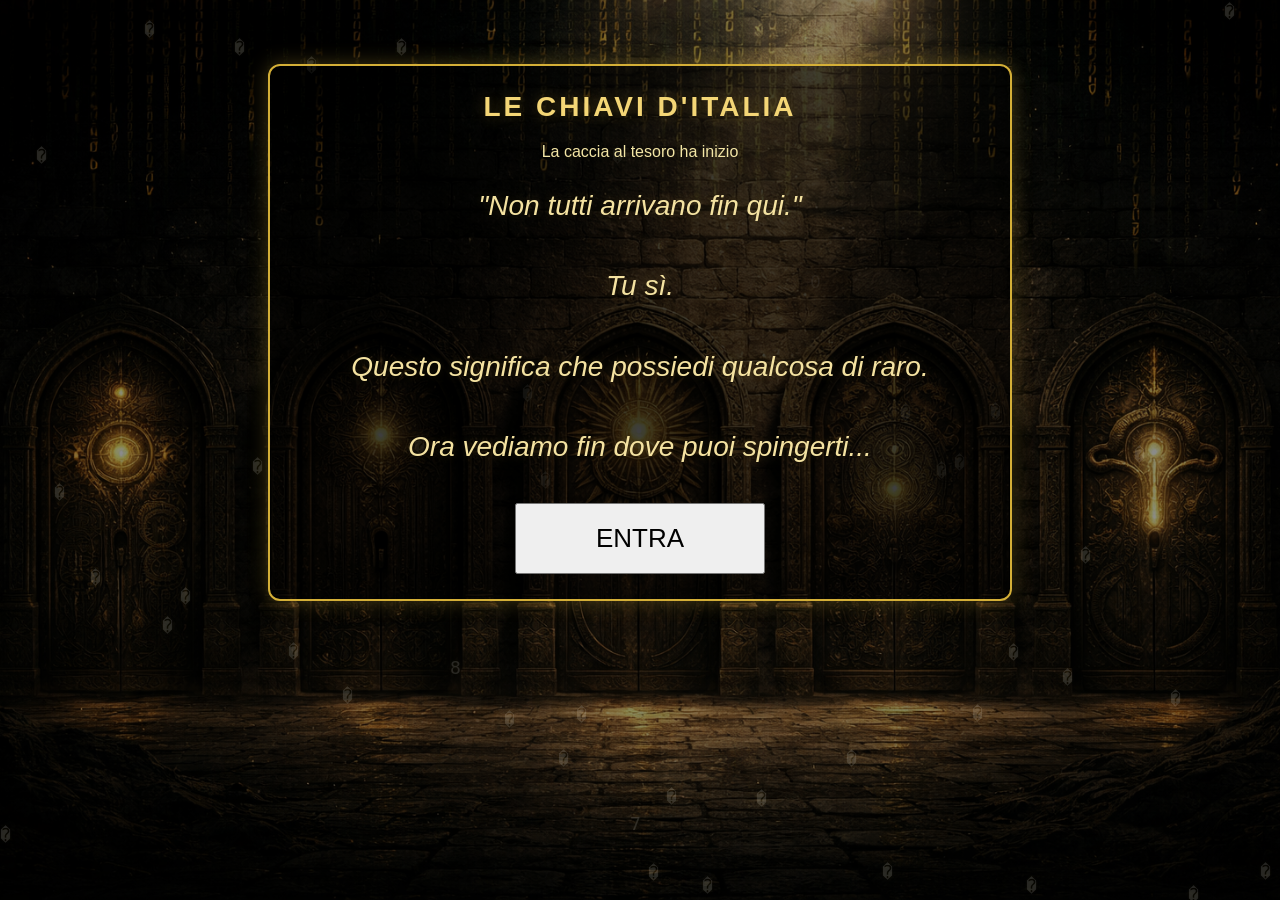
<file: index.html>
<!DOCTYPE html>
<html lang="it">
<head>
<meta charset="UTF-8">
<meta name="viewport" content="width=device-width, initial-scale=1.0">
<title>Le Chiavi d'Italia</title>

<link rel="stylesheet" href="style.css">
</head>

<body class="page-simple">

<!-- MATRIX -->
<canvas id="matrix"></canvas>

<!-- CONTENUTO -->
<main class="overlay">

  <div class="intro-box">

    <h1 class="site-title">LE CHIAVI D'ITALIA</h1>

    <div class="site-subtitle">La caccia al tesoro ha inizio</div>

    <p class="egypt-quote">"Non tutti arrivano fin qui."</p>
    <p class="egypt-quote">Tu sì.</p>
    <p class="egypt-quote">Questo significa che possiedi qualcosa di raro.</p>
    <p class="egypt-quote">Ora vediamo fin dove puoi spingerti...</p>

    <button class="enter-btn" onclick="window.location.href='hub.html'">
      ENTRA
    </button>

  </div>

</main>

<!-- MATRIX SCRIPT -->
<script>
const canvas = document.getElementById("matrix");
const ctx = canvas.getContext("2d");

canvas.width = window.innerWidth;
canvas.height = window.innerHeight;

const letters = "𓂀𓆣𓅓𓋹𓃭𓂋𓁹𓆑𓊃𓏏𓈖𓍿01234567𓀀𓀁𓀂𓀃𓀄𓀅𓀆𓀇𓀈𓀉𓀊𓀋𓀌𓀍𓀎𓀏𓀐𓀑𓀒𓀓𓀔𓀕𓀖𓀗𓀘𓀙𓀚𓀛𓀜𓀝𓀞𓀟𓀠𓀡𓀢𓀣𓀤𓀥𓀦𓀧𓀨𓀩𓀪𓀫𓀬𓀭𓀮𓀯𓀰𓀱𓀲𓀳𓀴𓀵89";
const fontSize = 18;
let columns = Math.floor(canvas.width / fontSize);

let drops = [];
for (let i = 0; i < columns; i++) {
  drops[i] = Math.random() * canvas.height / fontSize;
}

function draw() {
  ctx.clearRect(0, 0, canvas.width, canvas.height);

  ctx.fillStyle = "rgba(255, 255, 255, 0.35)";
  ctx.shadowColor = "rgba(255, 215, 0, 0.35)";
  ctx.shadowBlur = 3;
  ctx.font = fontSize + "px monospace";

  for (let i = 0; i < drops.length; i++) {
    const text = letters.charAt(Math.floor(Math.random() * letters.length));
    ctx.fillText(text, i * fontSize, drops[i] * fontSize);

    if (drops[i] * fontSize > canvas.height && Math.random() > 0.975) {
      drops[i] = 0;
    }

    drops[i]++;
  }
}

setInterval(draw, 50);

window.addEventListener("resize", () => {
  canvas.width = window.innerWidth;
  canvas.height = window.innerHeight;
  columns = Math.floor(canvas.width / fontSize);
  drops = [];
  for (let i = 0; i < columns; i++) {
    drops[i] = Math.random() * canvas.height / fontSize;
  }
});
</script>

</body>
</html>
</file>
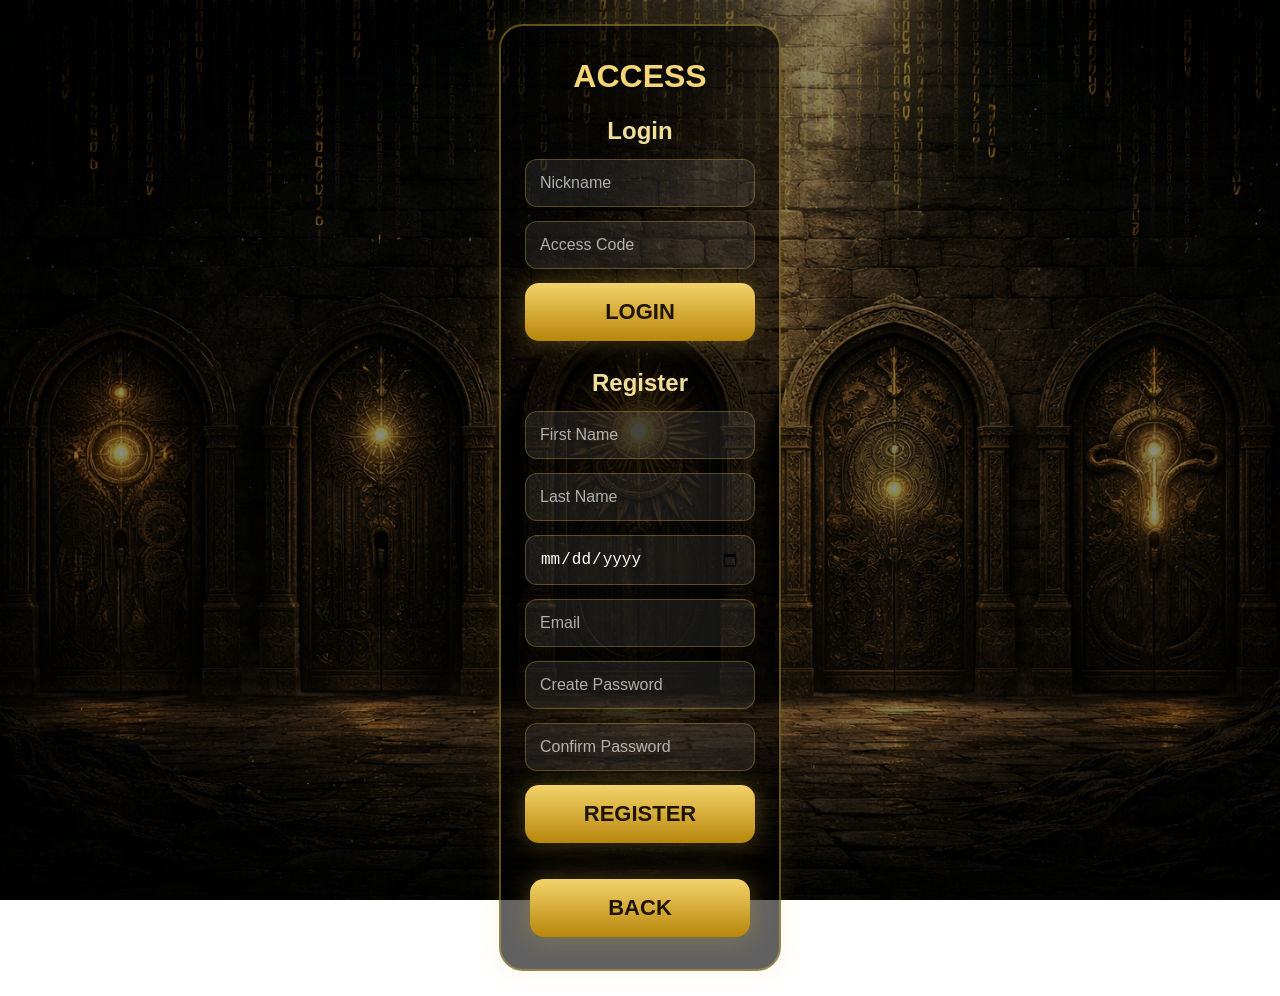
<file: accesso.html>
<!DOCTYPE html>
<html lang="it">
<head>
  <meta charset="UTF-8">
  <meta name="viewport" content="width=device-width, initial-scale=1.0">
  <title>Access - Le Chiavi d'Italia</title>
  <link rel="stylesheet" href="style.css">
</head>
<body class="page-simple">
  <canvas id="matrix"></canvas>

  <main class="overlay simple-page">
    <div class="simple-box">
      <h1>Access</h1>

      <div class="form-section">
        <h2>Login</h2>
        <form class="access-form" onsubmit="loginUser(event)">
          <input type="text" id="nickname" placeholder="Nickname" required>
          <input type="text" id="accessCode" placeholder="Access Code" required>
          <button type="submit" class="egypt-btn">LOGIN</button>
        </form>
      </div>

      <div class="form-section">
        <h2>Register</h2>
        <form class="access-form" onsubmit="registerUser(event)">
          <input type="text" id="firstName" placeholder="First Name" required>
          <input type="text" id="lastName" placeholder="Last Name" required>
          <input type="date" id="birthDate" required>
          <input type="email" id="email" placeholder="Email" required>
          <input type="password" id="password" placeholder="Create Password" required>
          <input type="password" id="confirmPassword" placeholder="Confirm Password" required>
          <button type="submit" class="egypt-btn">REGISTER</button>
        </form>
      </div>

      <button class="egypt-btn secondary-btn" onclick="window.location.href='hub.html'">
        BACK
      </button>
    </div>
  </main>

  <script>
    function loginUser(event) {
      event.preventDefault();
      const nickname = document.getElementById("nickname").value;
      const accessCode = document.getElementById("accessCode").value;

      if (!nickname || !accessCode) {
        alert("Please fill in all fields");
        return;
      }

      localStorage.setItem("utenteNickname", nickname);
      alert("Login successful");
      window.location.href = "gioco.html";
    }

    function registerUser(event) {
      event.preventDefault();

      const firstName = document.getElementById("firstName").value;
      const lastName = document.getElementById("lastName").value;
      const birthDate = document.getElementById("birthDate").value;
      const email = document.getElementById("email").value;
      const password = document.getElementById("password").value;
      const confirmPassword = document.getElementById("confirmPassword").value;

      if (!firstName || !lastName || !birthDate || !email || !password || !confirmPassword) {
        alert("Please fill in all fields");
        return;
      }

      if (password !== confirmPassword) {
        alert("Passwords do not match");
        return;
      }

      alert("Registration completed successfully");
    }

    const canvas = document.getElementById("matrix");
    const ctx = canvas.getContext("2d");

    const letters = "𓂀𓆣𓅓𓋹𓃭𓂋0123456789ABCDEFGHIJKLMNOPQRSTUVWXYZ";
    const fontSize = 18;
    let columns = 0;
    let drops = [];

    function resizeCanvas() {
      canvas.width = window.innerWidth;
      canvas.height = window.innerHeight;
      columns = Math.floor(window.innerWidth / fontSize);
      drops = Array(columns).fill(1);
    }

    function draw() {
      ctx.fillStyle = "rgba(0, 0, 0, 0.08)";
      ctx.fillRect(0, 0, canvas.width, canvas.height);

      ctx.fillStyle = "#d4af37";
      ctx.font = fontSize + "px monospace";

      for (let i = 0; i < drops.length; i++) {
        const text = letters.charAt(Math.floor(Math.random() * letters.length));
        ctx.fillText(text, i * fontSize, drops[i] * fontSize);

        if (drops[i] * fontSize > canvas.height && Math.random() > 0.975) {
          drops[i] = 0;
        }

        drops[i]++;
      }
    }

    resizeCanvas();
    window.addEventListener("resize", resizeCanvas);
    setInterval(draw, 38);
  </script>
</body>
</html>
</file>
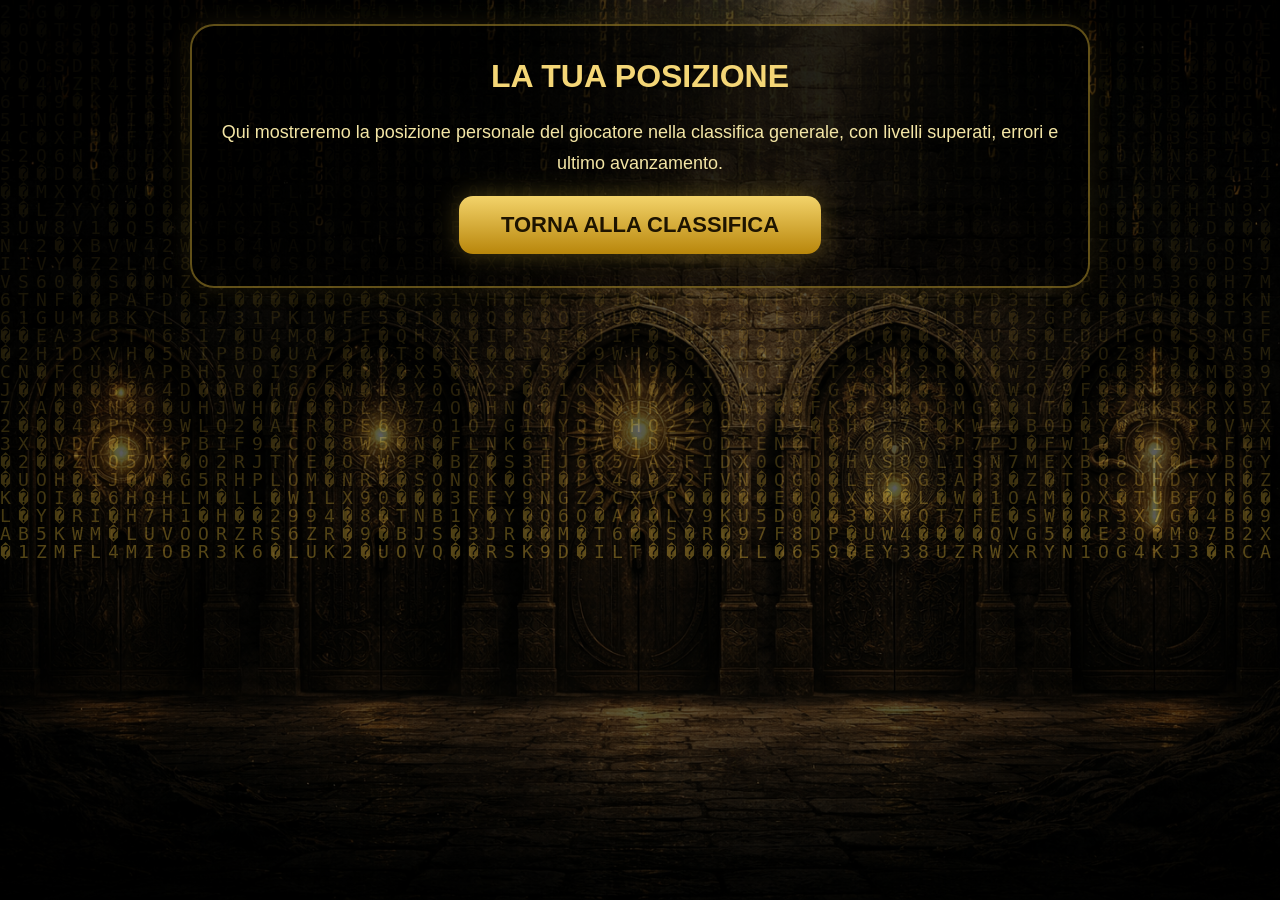
<file: classifica.html>
<!DOCTYPE html>
<html lang="it">
<head>
  <meta charset="UTF-8">
  <meta name="viewport" content="width=device-width, initial-scale=1.0">
  <title>Classifica completa - Le Chiavi d'Italia</title>
  <link rel="stylesheet" href="style.css">
</head>
<body class="page-simple">
  <canvas id="matrix"></canvas>

  <main class="overlay simple-page">
    <div class="simple-box">
      <h1>La tua posizione</h1>
      <p>
        Qui mostreremo la posizione personale del giocatore nella classifica generale,
        con livelli superati, errori e ultimo avanzamento.
      </p>

      <button class="egypt-btn" onclick="window.location.href='hub.html'">TORNA ALLA CLASSIFICA</button>
    </div>
  </main>

  <script>
    const canvas = document.getElementById("matrix");
    const ctx = canvas.getContext("2d");
    const letters = "𓂀𓆣𓅓𓋹𓃭𓂋0123456789ABCDEFGHIJKLMNOPQRSTUVWXYZ";
    const fontSize = 18;
    let columns = 0, drops = [];

    function resizeCanvas() {
      canvas.width = window.innerWidth;
      canvas.height = window.innerHeight;
      columns = Math.floor(window.innerWidth / fontSize);
      drops = Array(columns).fill(1);
    }

    function draw() {
      ctx.fillStyle = "rgba(0,0,0,0.08)";
      ctx.fillRect(0,0,canvas.width,canvas.height);
      ctx.fillStyle = "#d4af37";
      ctx.font = fontSize + "px monospace";

      for (let i = 0; i < drops.length; i++) {
        const text = letters.charAt(Math.floor(Math.random() * letters.length));
        ctx.fillText(text, i * fontSize, drops[i] * fontSize);
        if (drops[i] * fontSize > canvas.height && Math.random() > 0.975) drops[i] = 0;
        drops[i]++;
      }
    }

    resizeCanvas();
    window.addEventListener("resize", resizeCanvas);
    setInterval(draw, 38);
  </script>
</body>
</html>
</file>
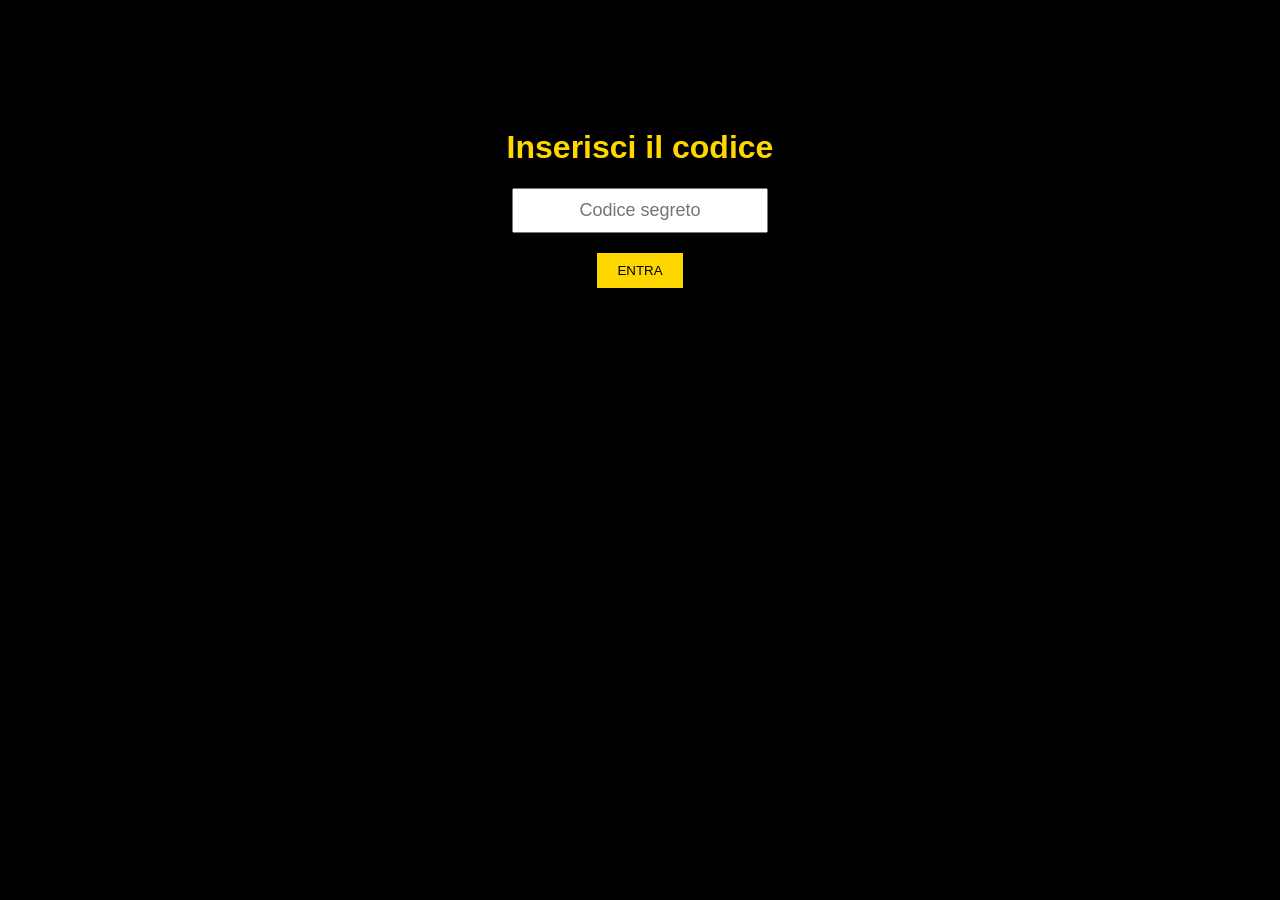
<file: gioco.html>
<!DOCTYPE html>
<html lang="it">
<head>
<meta charset="UTF-8">
<title>Accesso Segreto</title>

<style>
body {
    background: black;
    color: gold;
    font-family: Arial;
    text-align: center;
    padding-top: 100px;
}

input {
    padding: 10px;
    font-size: 18px;
    text-align: center;
}

button {
    margin-top: 20px;
    padding: 10px 20px;
    background: gold;
    border: none;
    cursor: pointer;
}
</style>
</head>

<body>

<h1>Inserisci il codice</h1>

<input type="text" id="codice" placeholder="Codice segreto">

<br>

<button onclick="controlla()">ENTRA</button>

<script>
function controlla() {
    let codice = document.getElementById("codice").value;

    if(codice === "1234") {
        alert("Codice corretto! Livello 1 sbloccato");
    } else {
        alert("Codice sbagliato");
    }
}
</script>

</body>
</html>
</file>
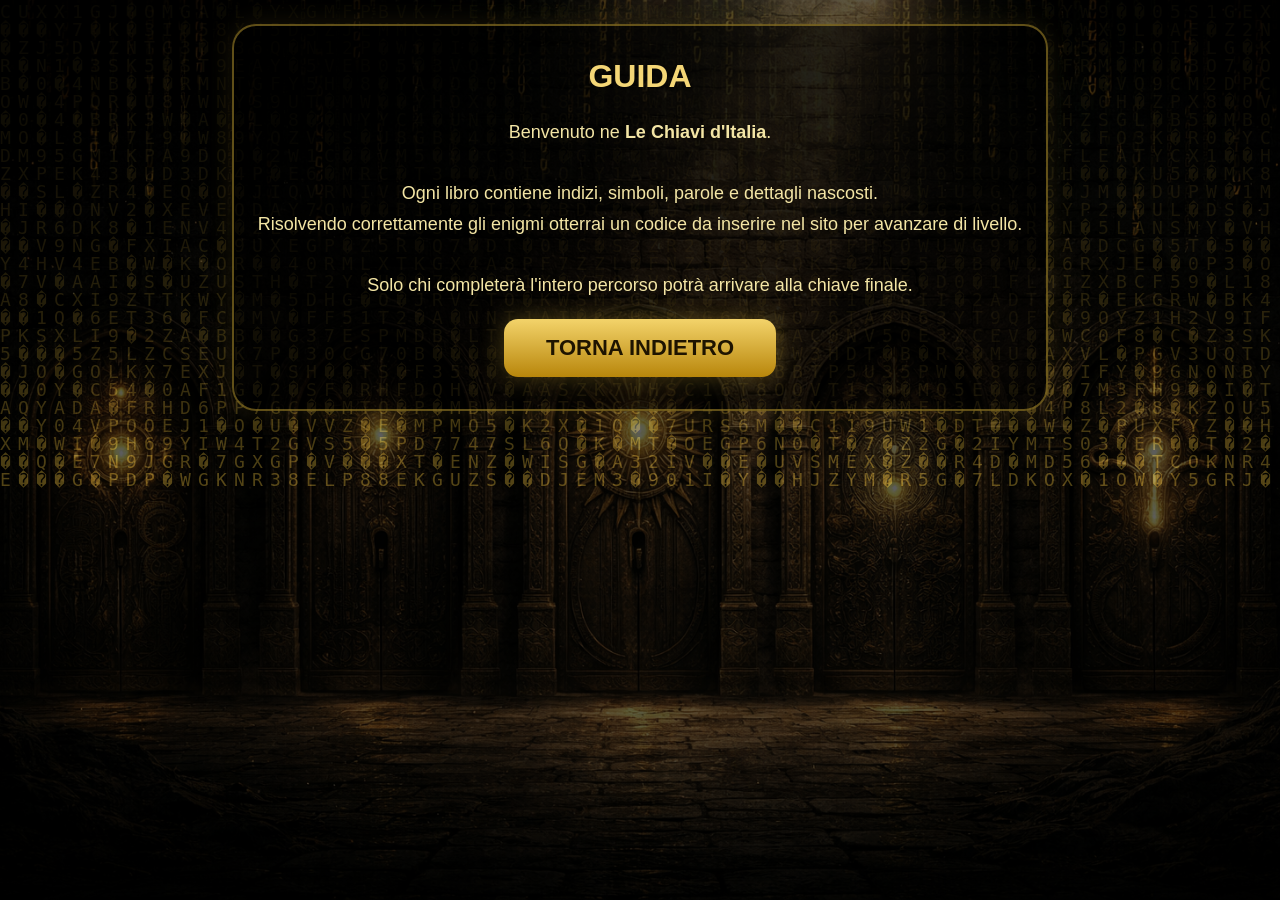
<file: guida.html>
<!DOCTYPE html>
<html lang="it">
<head>
  <meta charset="UTF-8">
  <meta name="viewport" content="width=device-width, initial-scale=1.0">
  <title>Guida - Le Chiavi d'Italia</title>
  <link rel="stylesheet" href="style.css">
</head>
<body class="page-simple">
  <canvas id="matrix"></canvas>

  <main class="overlay simple-page">
    <div class="simple-box">
      <h1>Guida</h1>
      <p>
        Benvenuto ne <strong>Le Chiavi d'Italia</strong>.<br><br>
        Ogni libro contiene indizi, simboli, parole e dettagli nascosti.<br>
        Risolvendo correttamente gli enigmi otterrai un codice da inserire nel sito per avanzare di livello.<br><br>
        Solo chi completerà l'intero percorso potrà arrivare alla chiave finale.
      </p>

      <button class="egypt-btn" onclick="window.location.href='hub.html'">TORNA INDIETRO</button>
    </div>
  </main>

  <script>
    const canvas = document.getElementById("matrix");
    const ctx = canvas.getContext("2d");
    const letters = "𓂀𓆣𓅓𓋹𓃭𓂋0123456789ABCDEFGHIJKLMNOPQRSTUVWXYZ";
    const fontSize = 18;
    let columns = 0, drops = [];

    function resizeCanvas() {
      canvas.width = window.innerWidth;
      canvas.height = window.innerHeight;
      columns = Math.floor(window.innerWidth / fontSize);
      drops = Array(columns).fill(1);
    }

    function draw() {
      ctx.fillStyle = "rgba(0,0,0,0.08)";
      ctx.fillRect(0,0,canvas.width,canvas.height);
      ctx.fillStyle = "#d4af37";
      ctx.font = fontSize + "px monospace";

      for (let i = 0; i < drops.length; i++) {
        const text = letters.charAt(Math.floor(Math.random() * letters.length));
        ctx.fillText(text, i * fontSize, drops[i] * fontSize);
        if (drops[i] * fontSize > canvas.height && Math.random() > 0.975) drops[i] = 0;
        drops[i]++;
      }
    }

    resizeCanvas();
    window.addEventListener("resize", resizeCanvas);
    setInterval(draw, 38);
  </script>
</body>
</html>
</file>
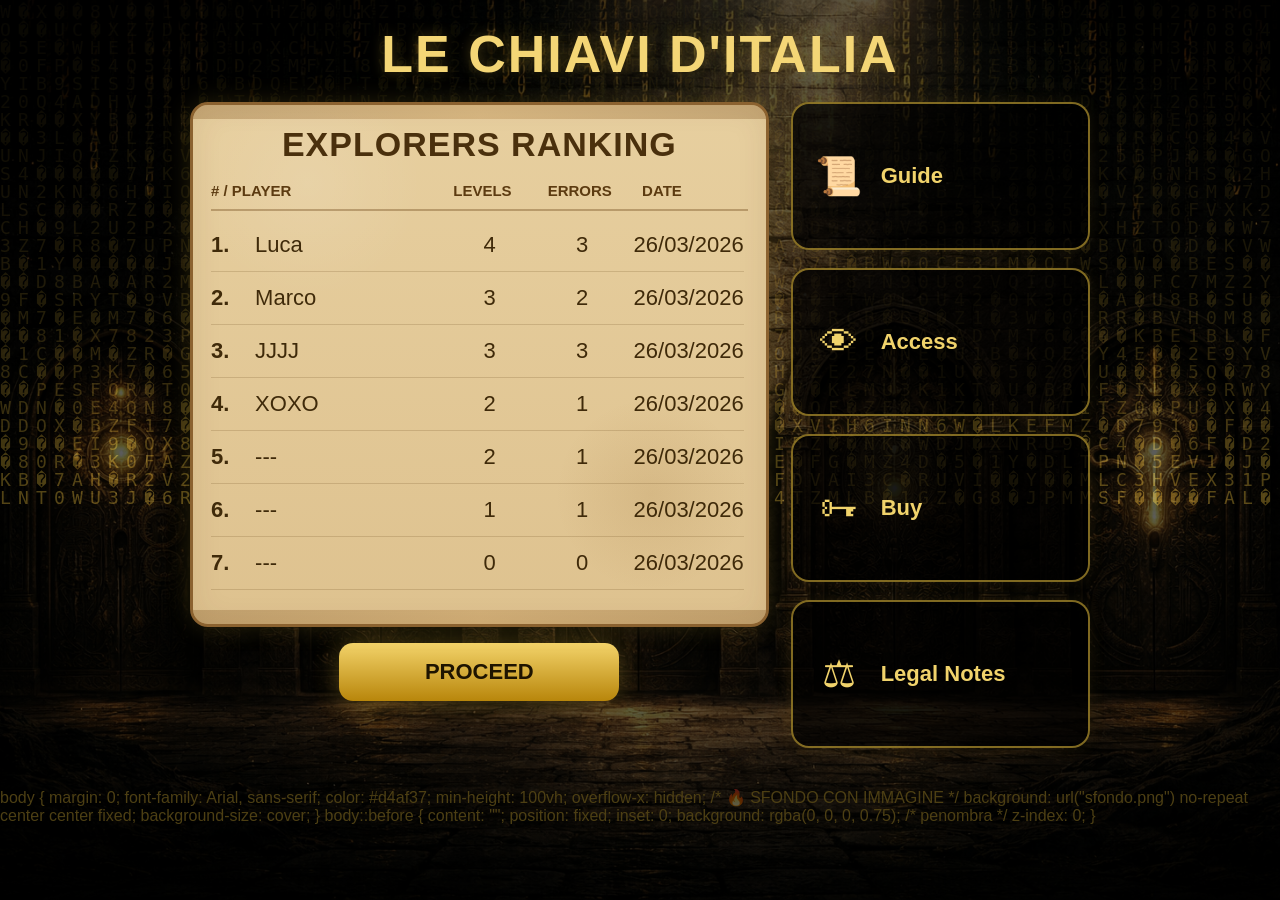
<file: hub.html>
<!DOCTYPE html>
<html lang="it">
<head>
  <meta charset="UTF-8">
  <meta name="viewport" content="width=device-width, initial-scale=1.0">
  <title>Le Chiavi d'Italia - Hub</title>
  <link rel="stylesheet" href="style.css">
</head>
<body class="page-hub">

  <canvas id="matrix"></canvas>

  <main class="overlay hub-egypt-layout">
    <header class="hub-header">
      <h1>Le Chiavi d'Italia</h1>
    </header>

    <section class="hub-content">
      <div class="papyrus-wrap">
        <div class="papyrus-board">
          <div class="papyrus-title">Explorers Ranking</div>

          <div class="papyrus-columns papyrus-head">
            <div># / Player</div>
            <div>Levels</div>
            <div>Errors</div>
            <div>Date</div>
          </div>

          <div class="papyrus-list">
            <div class="papyrus-row">
              <div><span class="rank">1.</span> Luca</div>
              <div>4</div>
              <div>3</div>
              <div>26/03/2026</div>
            </div>
            <div class="papyrus-row">
              <div><span class="rank">2.</span> Marco</div>
              <div>3</div>
              <div>2</div>
              <div>26/03/2026</div>
            </div>
            <div class="papyrus-row">
              <div><span class="rank">3.</span> JJJJ</div>
              <div>3</div>
              <div>3</div>
              <div>26/03/2026</div>
            </div>
            <div class="papyrus-row">
              <div><span class="rank">4.</span> XOXO</div>
              <div>2</div>
              <div>1</div>
              <div>26/03/2026</div>
            </div>
            <div class="papyrus-row">
              <div><span class="rank">5.</span> ---</div>
              <div>2</div>
              <div>1</div>
              <div>26/03/2026</div>
            </div>
            <div class="papyrus-row">
              <div><span class="rank">6.</span> ---</div>
              <div>1</div>
              <div>1</div>
              <div>26/03/2026</div>
            </div>
            <div class="papyrus-row">
              <div><span class="rank">7.</span> ---</div>
              <div>0</div>
              <div>0</div>
              <div>26/03/2026</div>
            </div>
            <div class="papyrus-row">
              <div><span class="rank">8.</span> ---</div>
              <div>0</div>
              <div>0</div>
              <div>26/03/2026</div>
            </div>
            <div class="papyrus-row">
              <div><span class="rank">9.</span> ---</div>
              <div>0</div>
              <div>0</div>
              <div>26/03/2026</div>
            </div>
            <div class="papyrus-row">
              <div><span class="rank">10.</span> ---</div>
              <div>0</div>
              <div>0</div>
              <div>26/03/2026</div>
            </div>
          </div>
        </div>

        <button class="egypt-btn proceed-btn" onclick="window.location.href='classifica.html'">
          PROCEED
        </button>
      </div>

      <aside class="right-menu">
        <a class="menu-tile" href="guida.html">
          <div class="tile-icon">📜</div>
          <div class="tile-label">Guide</div>
        </a>

        <a class="menu-tile" href="accesso.html">
          <div class="tile-icon">👁</div>
          <div class="tile-label">Access</div>
        </a>

        <a class="menu-tile" href="shop.html">
          <div class="tile-icon">🗝</div>
          <div class="tile-label">Buy</div>
        </a>

        <a class="menu-tile" href="note-legali.html">
          <div class="tile-icon">⚖</div>
          <div class="tile-label">Legal Notes</div>
        </a>
      </aside>
    </section>
  </main>

  <script>
    const canvas = document.getElementById("matrix");
    const ctx = canvas.getContext("2d");

    const letters = "𓂀𓆣𓅓𓋹𓃭𓂋0123456789ABCDEFGHIJKLMNOPQRSTUVWXYZ";
    const fontSize = 18;
    let columns = 0;
    let drops = [];

    function resizeCanvas() {
      canvas.width = window.innerWidth;
      canvas.height = window.innerHeight;
      columns = Math.floor(window.innerWidth / fontSize);
      drops = Array(columns).fill(1);
    }

    function draw() {
      ctx.fillStyle = "rgba(0, 0, 0, 0.08)";
      ctx.fillRect(0, 0, canvas.width, canvas.height);

      ctx.fillStyle = "#d4af37";
      ctx.font = fontSize + "px monospace";

      for (let i = 0; i < drops.length; i++) {
        const text = letters.charAt(Math.floor(Math.random() * letters.length));
        ctx.fillText(text, i * fontSize, drops[i] * fontSize);

        if (drops[i] * fontSize > canvas.height && Math.random() > 0.975) {
          drops[i] = 0;
        }

        drops[i]++;
      }
    }

    resizeCanvas();
    window.addEventListener("resize", resizeCanvas);
    setInterval(draw, 38);
  </script>

</body>
</html>
body {
  margin: 0;
  font-family: Arial, sans-serif;
  color: #d4af37;
  min-height: 100vh;
  overflow-x: hidden;

  /* 🔥 SFONDO CON IMMAGINE */
  background: url("sfondo.png") no-repeat center center fixed;
  background-size: cover;
}
body::before {
  content: "";
  position: fixed;
  inset: 0;
  background: rgba(0, 0, 0, 0.75); /* penombra */
  z-index: 0;
}
</file>
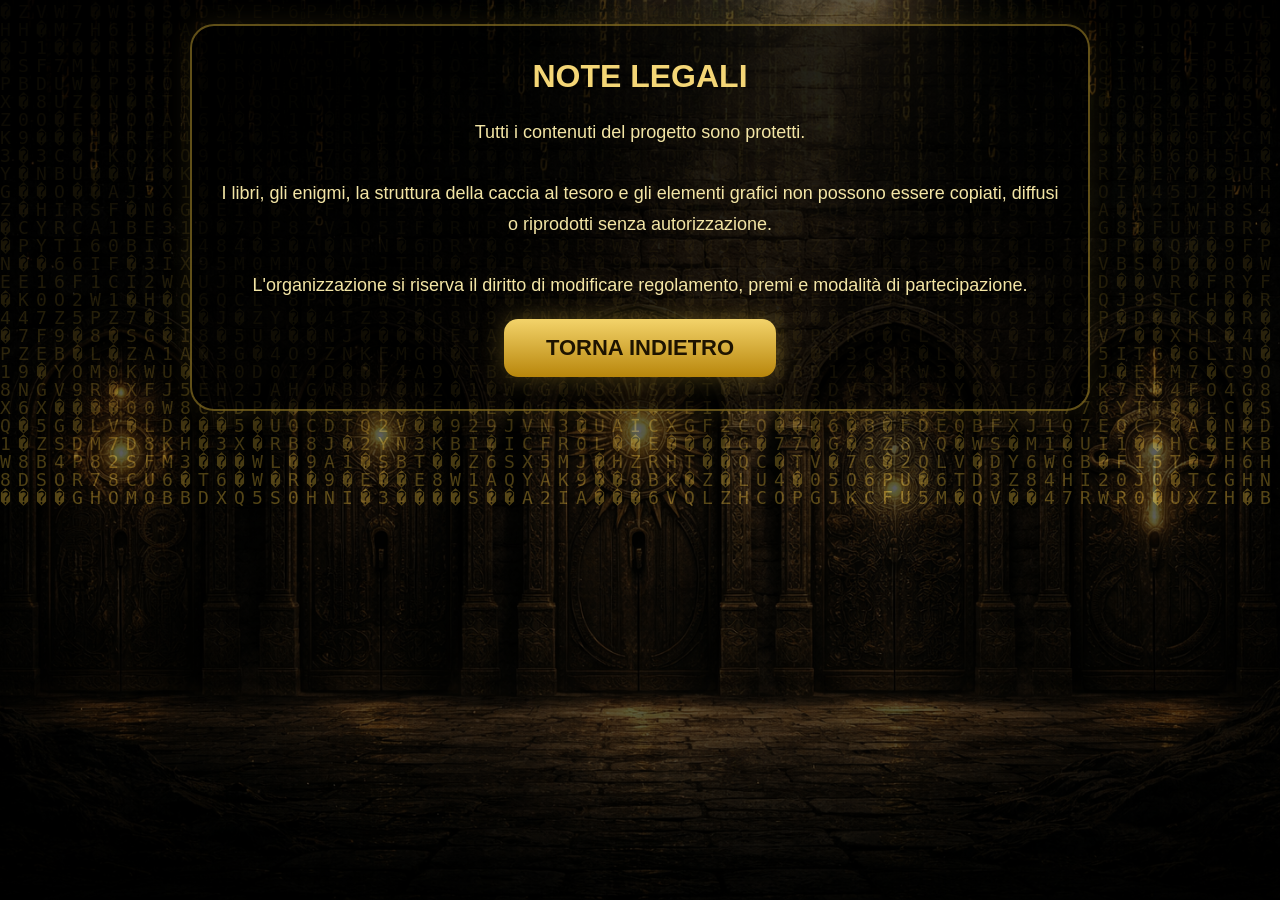
<file: note-legali.html>
<!DOCTYPE html>
<html lang="it">
<head>
  <meta charset="UTF-8">
  <meta name="viewport" content="width=device-width, initial-scale=1.0">
  <title>Note legali - Le Chiavi d'Italia</title>
  <link rel="stylesheet" href="style.css">
</head>
<body class="page-simple">
  <canvas id="matrix"></canvas>

  <main class="overlay simple-page">
    <div class="simple-box">
      <h1>Note legali</h1>
      <p>
        Tutti i contenuti del progetto sono protetti.<br><br>
        I libri, gli enigmi, la struttura della caccia al tesoro e gli elementi grafici
        non possono essere copiati, diffusi o riprodotti senza autorizzazione.<br><br>
        L'organizzazione si riserva il diritto di modificare regolamento, premi e modalità di partecipazione.
      </p>

      <button class="egypt-btn" onclick="window.location.href='hub.html'">TORNA INDIETRO</button>
    </div>
  </main>

  <script>
    const canvas = document.getElementById("matrix");
    const ctx = canvas.getContext("2d");
    const letters = "𓂀𓆣𓅓𓋹𓃭𓂋0123456789ABCDEFGHIJKLMNOPQRSTUVWXYZ";
    const fontSize = 18;
    let columns = 0, drops = [];

    function resizeCanvas() {
      canvas.width = window.innerWidth;
      canvas.height = window.innerHeight;
      columns = Math.floor(window.innerWidth / fontSize);
      drops = Array(columns).fill(1);
    }

    function draw() {
      ctx.fillStyle = "rgba(0,0,0,0.08)";
      ctx.fillRect(0,0,canvas.width,canvas.height);
      ctx.fillStyle = "#d4af37";
      ctx.font = fontSize + "px monospace";

      for (let i = 0; i < drops.length; i++) {
        const text = letters.charAt(Math.floor(Math.random() * letters.length));
        ctx.fillText(text, i * fontSize, drops[i] * fontSize);
        if (drops[i] * fontSize > canvas.height && Math.random() > 0.975) drops[i] = 0;
        drops[i]++;
      }
    }

    resizeCanvas();
    window.addEventListener("resize", resizeCanvas);
    setInterval(draw, 38);
  </script>
</body>
</html>
</file>
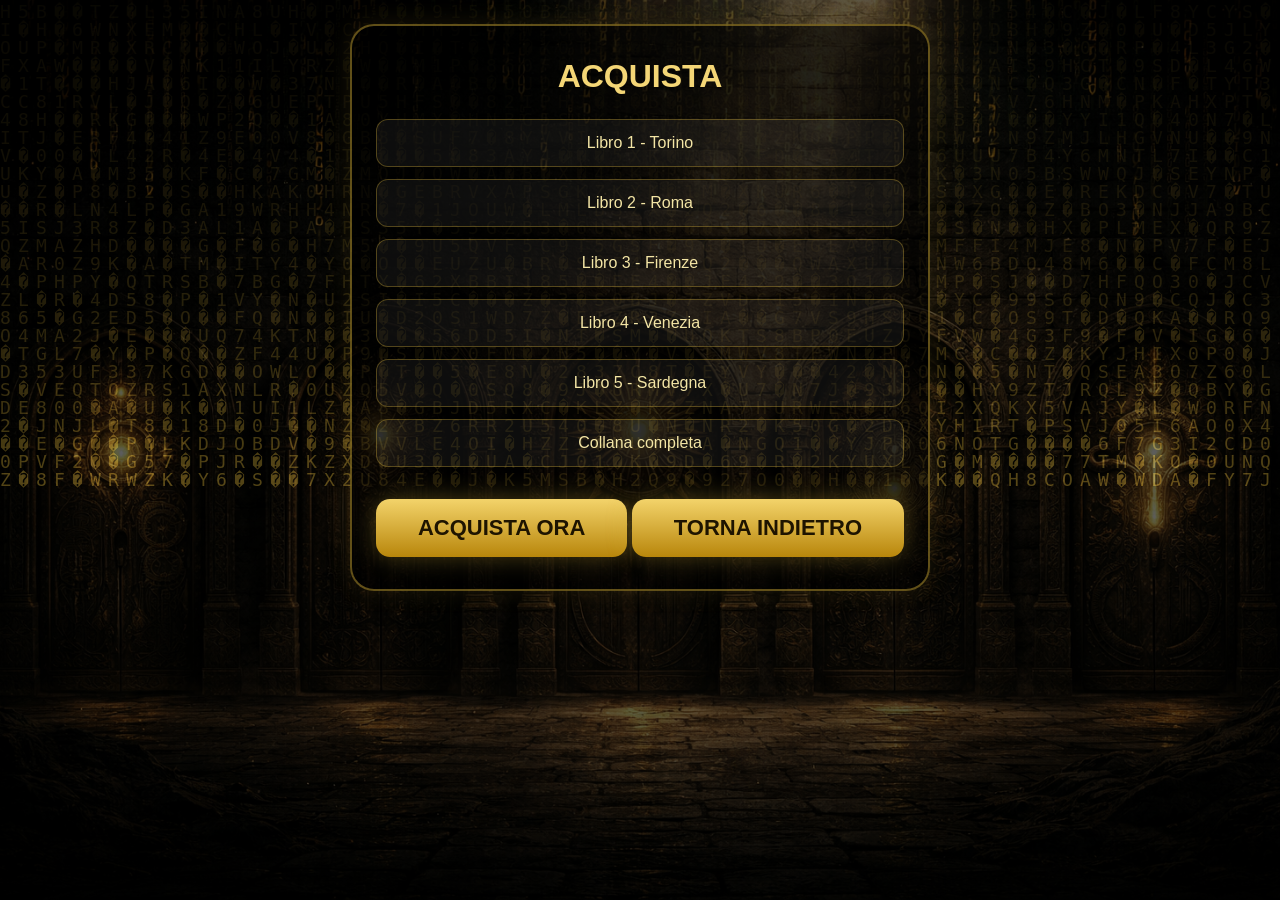
<file: shop.html>
<!DOCTYPE html>
<html lang="it">
<head>
  <meta charset="UTF-8">
  <meta name="viewport" content="width=device-width, initial-scale=1.0">
  <title>Acquista - Le Chiavi d'Italia</title>
  <link rel="stylesheet" href="style.css">
</head>
<body class="page-simple">
  <canvas id="matrix"></canvas>

  <main class="overlay simple-page">
    <div class="simple-box">
      <h1>Acquista</h1>

      <div class="book-list">
        <div class="book-item">Libro 1 - Torino</div>
        <div class="book-item">Libro 2 - Roma</div>
        <div class="book-item">Libro 3 - Firenze</div>
        <div class="book-item">Libro 4 - Venezia</div>
        <div class="book-item">Libro 5 - Sardegna</div>
        <div class="book-item">Collana completa</div>
      </div>

      <button class="egypt-btn" onclick="alert('Qui inseriremo il sistema acquisto')">ACQUISTA ORA</button>
      <button class="egypt-btn secondary-btn" onclick="window.location.href='hub.html'">TORNA INDIETRO</button>
    </div>
  </main>

  <script>
    const canvas = document.getElementById("matrix");
    const ctx = canvas.getContext("2d");
    const letters = "𓂀𓆣𓅓𓋹𓃭𓂋0123456789ABCDEFGHIJKLMNOPQRSTUVWXYZ";
    const fontSize = 18;
    let columns = 0, drops = [];

    function resizeCanvas() {
      canvas.width = window.innerWidth;
      canvas.height = window.innerHeight;
      columns = Math.floor(window.innerWidth / fontSize);
      drops = Array(columns).fill(1);
    }

    function draw() {
      ctx.fillStyle = "rgba(0,0,0,0.08)";
      ctx.fillRect(0,0,canvas.width,canvas.height);
      ctx.fillStyle = "#d4af37";
      ctx.font = fontSize + "px monospace";

      for (let i = 0; i < drops.length; i++) {
        const text = letters.charAt(Math.floor(Math.random() * letters.length));
        ctx.fillText(text, i * fontSize, drops[i] * fontSize);
        if (drops[i] * fontSize > canvas.height && Math.random() > 0.975) drops[i] = 0;
        drops[i]++;
      }
    }

    resizeCanvas();
    window.addEventListener("resize", resizeCanvas);
    setInterval(draw, 38);
  </script>
</body>
</html>
</file>
<file: style.css>
}
* {
  box-sizing: border-box;
}

body {
  margin: 0;
  font-family: Arial, sans-serif;
  color: #d4af37;
  min-height: 100vh;
  overflow: hidden;
  background: url("file_00000000813471f485af95f5decb4fe4.png") no-repeat center center fixed;
  background-size: cover;
}

body::before {
  content: "";
  position: fixed;
  inset: 0;
  background: rgba(0, 0, 0, 0.45);
  z-index: 0;
  pointer-events: none;
}

canvas {
  position: fixed;
  inset: 0;
  z-index: 1;
  opacity: 0.38;
  pointer-events: none;
}

.overlay {
  position: relative;
  z-index: 2;
}

/* INTRO */
.page-intro .overlay {
  display: flex;
  align-items: center;
  justify-content: center;
  padding: 24px;
}

.intro-box {
  width: 100%;
  max-width: 700px;
  margin: 40px auto;

  padding: 25px 20px;

  background: rgba(0, 0, 0, 0.55);
  border: 2px solid #d4af37;
  border-radius: 12px;

  text-align: center;

  box-shadow: 0 0 20px rgba(212, 175, 55, 0.3);
}

.site-title {
  margin: 0 0 20px;
  font-size: 28px;
  letter-spacing: 3px;
  text-transform: uppercase;
  color: #f4d676;
  text-shadow: 0 0 14px rgba(212, 175, 55, 0.3);
}

.site-subtitle {
  margin: 0 0 20px;
  font-size: 16px;
  color: #f3e5a5;
}

.egypt-quote {
  width: min(92%, 620px);
  margin: 0 auto 30px;
  color: #f4e2a1;
  font-size: clamp(18px, 2.6vw, 28px);
  line-height: 1.8;
  font-style: italic;
  text-shadow: 0 0 10px rgba(212, 175, 55, 0.16);
}

.egypt-btn {
  padding: 16px 42px;
  min-width: 220px;
  border: none;
  border-radius: 14px;
  background: linear-gradient(180deg, #f3d36a, #b8860b);
  color: #1e1400;
  font-size: 22px;
  font-weight: bold;
  cursor: pointer;
  box-shadow: 0 0 24px rgba(212, 175, 55, 0.35);
  transition: 0.2s ease;
}

.egypt-btn:hover {
  transform: scale(1.04);
  box-shadow: 0 0 32px rgba(212, 175, 55, 0.55);
}

.enter-btn {
  font-size: 26px;
  min-width: 250px;
  padding: 18px 46px;
}

/* HUB PERGAMENA */
.page-hub .overlay {
  padding: 24px 18px 40px;
}

.hub-egypt-layout {
  width: min(96vw, 1180px);
  margin: 0 auto;
}

.hub-header {
  text-align: center;
  margin-bottom: 18px;
}

.hub-header h1 {
  margin: 0;
  font-size: clamp(30px, 5vw, 52px);
  color: #f4d676;
  text-transform: uppercase;
  letter-spacing: 2px;
  text-shadow: 0 0 14px rgba(212, 175, 55, 0.32);
}

.hub-header p {
  margin: 8px 0 0;
  color: #f1de9a;
  font-size: 20px;
}

.hub-content {
  display: grid;
  grid-template-columns: 1.45fr 0.75fr;
  gap: 22px;
  align-items: start;
}

.papyrus-wrap {
  display: flex;
  flex-direction: column;
  gap: 16px;
}

.papyrus-board {
  position: relative;
  background:
    radial-gradient(circle at 20% 15%, rgba(255,255,255,0.10), transparent 18%),
    radial-gradient(circle at 80% 75%, rgba(120,70,10,0.10), transparent 16%),
    linear-gradient(180deg, #e7cf9f 0%, #dec28f 100%);
  color: #3f2a0a;
  border: 3px solid #8b6230;
  border-radius: 18px;
  box-shadow:
    0 0 24px rgba(212, 175, 55, 0.18),
    inset 0 0 30px rgba(90, 50, 10, 0.10);
  padding: 20px 18px 18px;
  overflow: hidden;
}

.papyrus-board::before,
.papyrus-board::after {
  content: "";
  position: absolute;
  left: 0;
  right: 0;
  height: 14px;
  background: linear-gradient(90deg, #8b6230, #b7884a, #8b6230);
  opacity: 0.35;
}

.papyrus-board::before {
  top: 0;
}

.papyrus-board::after {
  bottom: 0;
}

.papyrus-title {
  text-align: center;
  font-size: 34px;
  font-weight: bold;
  text-transform: uppercase;
  letter-spacing: 1px;
  margin-bottom: 18px;
  color: #4a300d;
}

.papyrus-columns,
.papyrus-row {
  display: grid;
  grid-template-columns: 2.2fr 0.8fr 0.8fr 1fr;
  gap: 10px;
  align-items: center;
}

.papyrus-head {
  font-weight: bold;
  text-transform: uppercase;
  font-size: 15px;
  color: #5c3b11;
  border-bottom: 2px solid rgba(100, 60, 15, 0.35);
  padding-bottom: 10px;
  margin-bottom: 8px;
}

.papyrus-list {
  max-height: 43vh;
  overflow-y: auto;
  padding-right: 4px;
}

.papyrus-row {
  min-height: 52px;
  font-size: 22px;
  border-bottom: 1px solid rgba(90, 55, 15, 0.18);
}

.papyrus-row:last-child {
  border-bottom: none;
}

.papyrus-row > div {
  padding: 8px 0;
}

.papyrus-row > div:first-child {
  text-align: left;
}

.papyrus-row > div:not(:first-child) {
  text-align: center;
}

.rank {
  display: inline-block;
  min-width: 38px;
  font-weight: bold;
}

.proceed-btn {
  align-self: center;
  min-width: 280px;
}

.right-menu {
  display: grid;
  grid-template-columns: 1fr;
  gap: 18px;
}

.menu-tile {
  min-height: 108px;
  background: rgba(0, 0, 0, 0.72);
  border: 2px solid rgba(212, 175, 55, 0.60);
  border-radius: 18px;
  color: #f1d36b;
  text-decoration: none;
  display: flex;
  align-items: center;
  gap: 16px;
  padding: 18px 20px;
  box-shadow: 0 0 16px rgba(212, 175, 55, 0.10);
  transition: 0.2s ease;
}

.menu-tile:hover {
  background: rgba(33, 22, 4, 0.94);
  transform: translateY(-2px);
}

.tile-icon {
  font-size: 38px;
  width: 52px;
  text-align: center;
  flex-shrink: 0;
}

.tile-label {
  font-size: 22px;
  font-weight: bold;
}

.papyrus-list::-webkit-scrollbar {
  width: 8px;
}

.papyrus-list::-webkit-scrollbar-track {
  background: rgba(80, 50, 10, 0.10);
  border-radius: 10px;
}

.papyrus-list::-webkit-scrollbar-thumb {
  background: rgba(120, 80, 20, 0.50);
  border-radius: 10px;
}

/* RESPONSIVE */
@media (max-width: 980px) {
  .hub-content {
    grid-template-columns: 1fr;
  }

  .right-menu {
    grid-template-columns: 1fr 1fr;
  }
}

@media (max-width: 700px) {
  .papyrus-title {
    font-size: 28px;
  }

  .papyrus-columns,
  .papyrus-row {
    grid-template-columns: 2fr 0.7fr 0.7fr 0.9fr;
    gap: 8px;
  }

  .papyrus-head {
    font-size: 12px;
  }

  .papyrus-row {
    font-size: 18px;
    min-height: 48px;
  }

  .tile-label {
    font-size: 18px;
  }

  .tile-icon {
    font-size: 32px;
    width: 44px;
  }

  .proceed-btn {
    min-width: 220px;
  }
}

@media (max-width: 560px) {
  .right-menu {
    grid-template-columns: 1fr;
  }

  .papyrus-board {
    padding: 16px 12px;
  }

  .papyrus-title {
    font-size: 24px;
  }

  .papyrus-head {
    font-size: 11px;
  }

  .papyrus-row {
    font-size: 16px;
  }

  .rank {
    min-width: 28px;
  }
  }
.page-simple .overlay {
  display: flex;
  align-items: center;
  justify-content: center;
  padding: 24px;
}

.simple-page {
  width: min(92vw, 760px);
}

.simple-box {
  background: rgba(0, 0, 0, 0.62);
  border: 2px solid rgba(212, 175, 55, 0.45);
  border-radius: 24px;
  padding: 32px 24px;
  text-align: center;
  box-shadow: 0 0 24px rgba(212, 175, 55, 0.12);
}

.simple-box h1 {
  margin-top: 0;
  color: #f4d676;
  text-transform: uppercase;
}

.simple-box p {
  color: #f3e5a5;
  line-height: 1.7;
  font-size: 18px;
}

.access-form {
  display: flex;
  flex-direction: column;
  gap: 14px;
  margin: 24px 0 16px;
}

.access-form input {
  padding: 14px;
  font-size: 16px;
  border-radius: 12px;
  border: 1px solid rgba(212, 175, 55, 0.35);
  background: rgba(255,255,255,0.08);
  color: white;
}

.book-list {
  display: grid;
  gap: 12px;
  margin: 24px 0;
}

.book-item {
  padding: 14px;
  border: 1px solid rgba(212, 175, 55, 0.35);
  border-radius: 12px;
  color: #f3e5a5;
  background: rgba(255,255,255,0.05);
}

.secondary-btn {
  margin-top: 14px;
}
.page-simple .overlay {
  display: flex;
  align-items: center;
  justify-content: center;
  padding: 24px;
}

.simple-page {
  width: min(92vw, 760px);
}

.simple-box {
  background: rgba(0, 0, 0, 0.62);
  border: 2px solid rgba(212, 175, 55, 0.45);
  border-radius: 24px;
  padding: 32px 24px;
  text-align: center;
  box-shadow: 0 0 24px rgba(212, 175, 55, 0.12);
}

.simple-box h1 {
  margin-top: 0;
  margin-bottom: 22px;
  color: #f4d676;
  text-transform: uppercase;
}

.form-section {
  margin-bottom: 28px;
}

.form-section h2 {
  color: #f1de9a;
  margin-bottom: 14px;
}

.access-form {
  display: flex;
  flex-direction: column;
  gap: 14px;
  margin: 0 auto;
}

.access-form input {
  padding: 14px;
  font-size: 16px;
  border-radius: 12px;
  border: 1px solid rgba(212, 175, 55, 0.35);
  background: rgba(255,255,255,0.08);
  color: white;
}

.access-form input::placeholder {
  color: rgba(255,255,255,0.65);
}

.secondary-btn {
  margin-top: 8px;
}
html {
  font-size: 16px;
}
.overlay {
  position: relative;
  z-index: 2;

  width: 100%;
  max-width: 900px;
  margin: 0 auto;
  padding: 20px;
}
</file>
